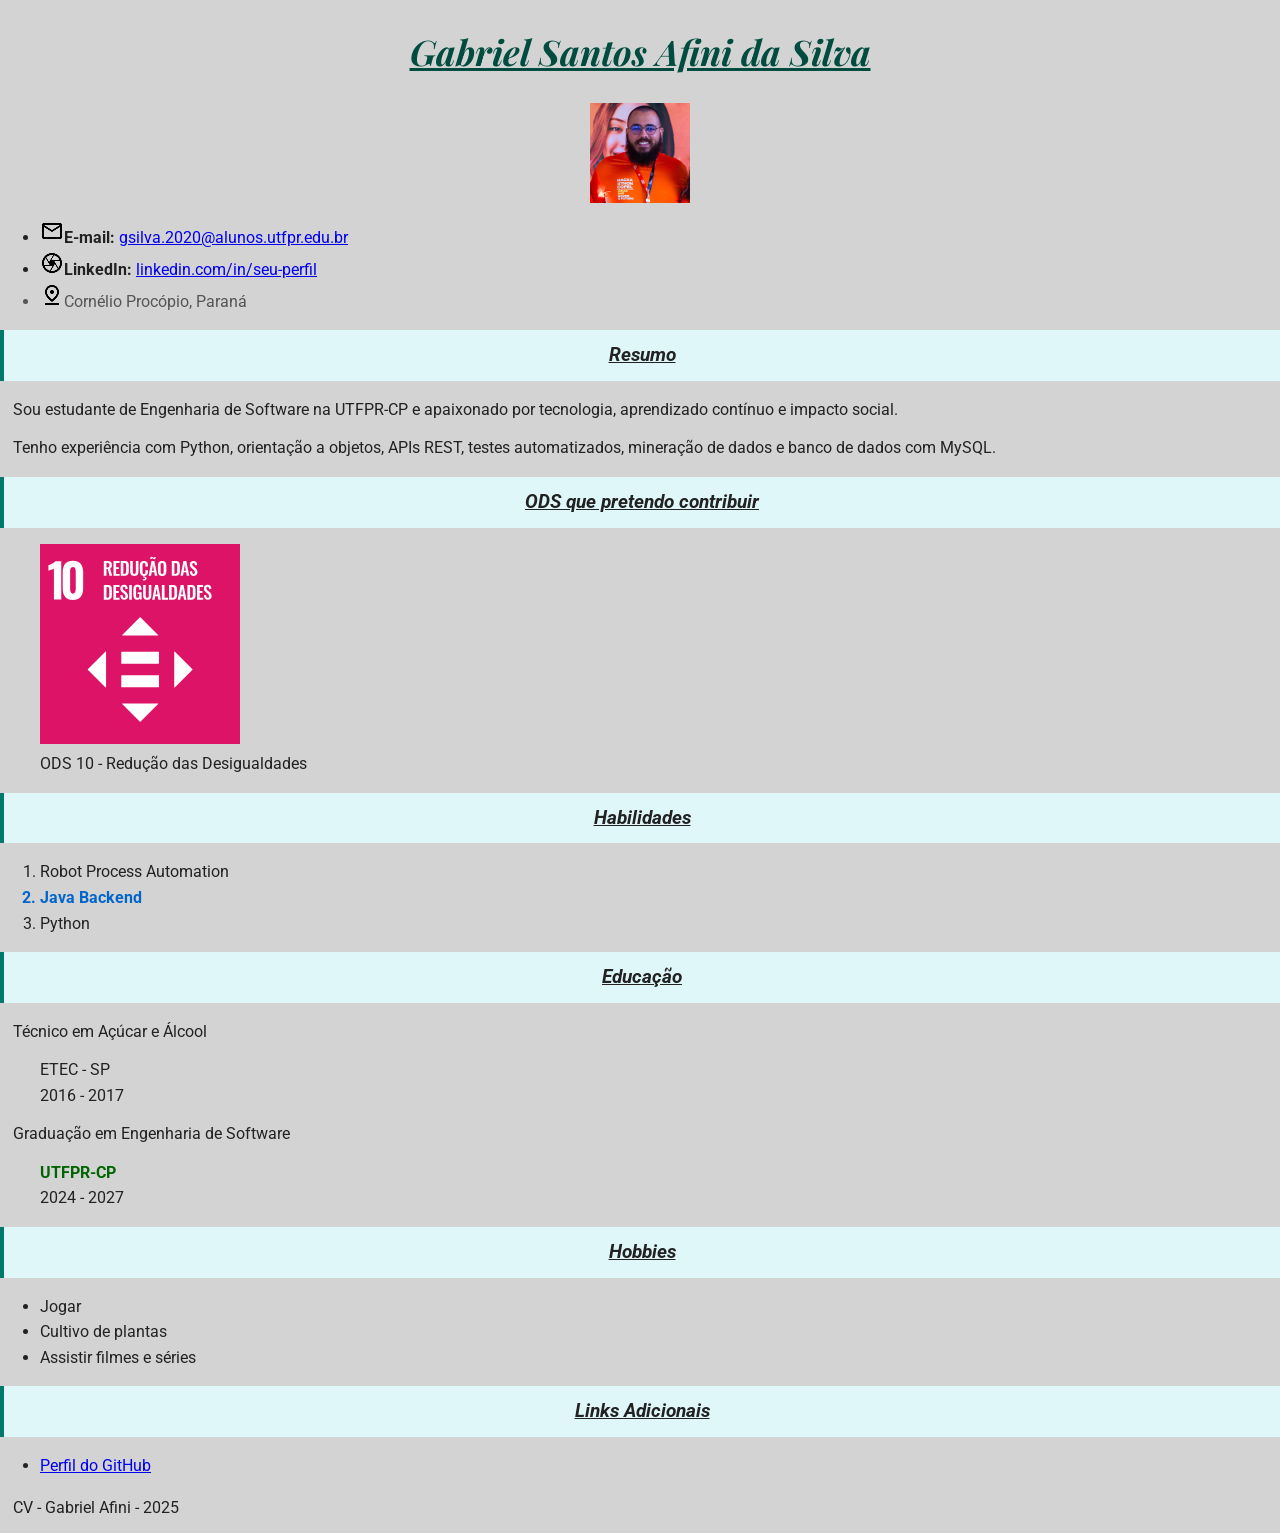
<file: index.html>
<!-- Gabrie Santos Afini da Silva RA 2267284 -->
<!DOCTYPE html>
<html lang="pt-br">

<head>
    <meta charset="UTF-8">
    <meta name="viewport" content="width=device-width, initial-scale=1.0">
    <title>CV - Gabriel Santos Afini da Silva</title>
    <link rel="stylesheet" href="css/style.css">
    
    <link href="https://fonts.googleapis.com/css2?family=Roboto:wght@400;700&family=Playfair+Display:ital,wght@1,400&display=swap" rel="stylesheet">
</head>

<body>
    <header id="topo">
        <h1 class="titulo-principal">Gabriel Santos Afini da Silva</h1>
        <figure>
            <img id="pic" src="assets/img/Gabriel.jpeg" alt="Foto de Perfil" width="100">
        </figure>
        <ul>
            <li><img src="assets/figs/mail.png"><strong>E-mail:</strong> <a href="mailto:gsilva.2020@alunos.utfpr.edu.br">gsilva.2020@alunos.utfpr.edu.br</a></li>
            <li><img src="assets/figs/LinkedIn.png"><strong>LinkedIn:</strong> <a href="https://www.linkedin.com/in/seu-perfil" target="_blank">linkedin.com/in/seu-perfil</a></li>
            <li class="localizacao"><img src="assets/figs/pin.png">Cornélio Procópio, Paraná</li>
        </ul>
    </header>

    <section class="resumo">
        <h2 class="destaque">Resumo</h2>
        <p>Sou estudante de Engenharia de Software na UTFPR-CP e apaixonado por tecnologia, aprendizado contínuo e impacto social.</p>
        <p>Tenho experiência com <span class="tecnologia">Python</span>, orientação a objetos, APIs REST, testes automatizados, mineração de dados e banco de dados com MySQL.</p>
    </section>

    <section>
        <h2 class="destaque">ODS que pretendo contribuir</h2>
        <figure>
            <img src="assets/img/SDG-10.svg" alt="Imagem ODS 10" width="200">
            <figcaption>ODS 10 - Redução das Desigualdades</figcaption>
        </figure>
    </section>

    <section>
        <h2 class="destaque">Habilidades</h2>
        <ol>
            <li>Robot Process Automation</li>
            <li id="habilidade-java">Java Backend</li>
            <li>Python</li>
        </ol>
    </section>

    <section>
        <h2 class="destaque">Educação</h2>
        <dl>
            <dt>Técnico em Açúcar e Álcool</dt>
            <dd>ETEC - SP</dd>
            <dd>2016 - 2017</dd>
            <dt>Graduação em Engenharia de Software</dt>
            <dd UTFPR="true">UTFPR-CP</dd>
            <dd>2024 - 2027</dd>
        </dl>
    </section>

    <section>
        <h2 class="destaque">Hobbies</h2>
        <ul>
            <li>Jogar</li>
            <li>Cultivo de plantas</li>
            <li>Assistir filmes e séries</li>
        </ul>
    </section>

    <section>
        <h2 class="destaque">Links Adicionais</h2>
        <ul>
            <li><a href="https://github.com/AzumaNoDoragon">Perfil do GitHub</a></li>
        </ul>
    </section>

    <footer>
        <p>CV - Gabriel Afini - 2025</p>
    </footer>
</body>

</html>
</file>
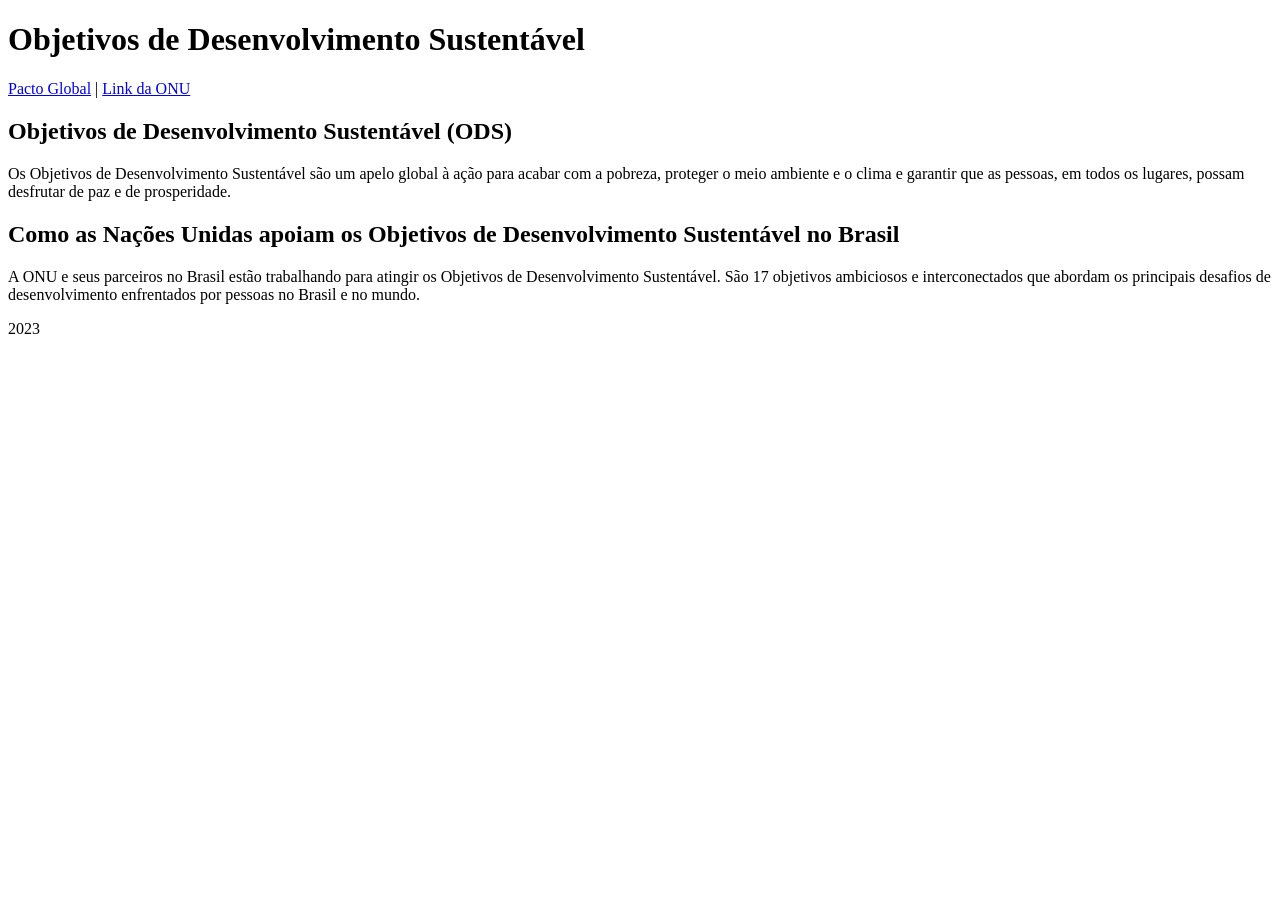
<file: exemplo1.html>
<!DOCTYPE html>
<html lang="pt-br">

<head>
  <meta charset="UTF-8">
  <meta name="viewport" content="width=device-width, initial-scale=1.0">
  <title>Exemplo 1 - Tag Semantica</title>
</head>

<body>
  <header>
    <h1>Objetivos de Desenvolvimento Sustentável</h1>
  </header>
  <nav>
    <a href="https://www.pactoglobal.org.br/ods" title="Pacto global - Rede Brasil" target="_blank">Pacto Global</a> 
    |
    <a href="https://brasil.un.org/pt-br/sdgs" title="Site oficial da ONU" target="_blank">Link da ONU</a>
    
  </nav>
  <section>
    <h1>Objetivos de Desenvolvimento Sustentável (ODS)</h1>
    <p>Os Objetivos de Desenvolvimento Sustentável são um apelo global à ação para acabar com a pobreza, proteger o meio
      ambiente e o clima e garantir que as pessoas, em todos os lugares, possam desfrutar de paz e de prosperidade.</p>
  </section>
  <article>
    <h2 id="odsbr">Como as Nações Unidas apoiam os Objetivos de Desenvolvimento Sustentável no Brasil</h2>
    <p>A ONU e seus parceiros no Brasil estão trabalhando para atingir os Objetivos de Desenvolvimento Sustentável. São
      17 objetivos ambiciosos e interconectados que abordam os principais desafios de desenvolvimento enfrentados por
      pessoas no Brasil e no mundo.</p>
  </article>
  <footer>
    <p>2023</p>
  </footer>
</body>

</html>
</file>
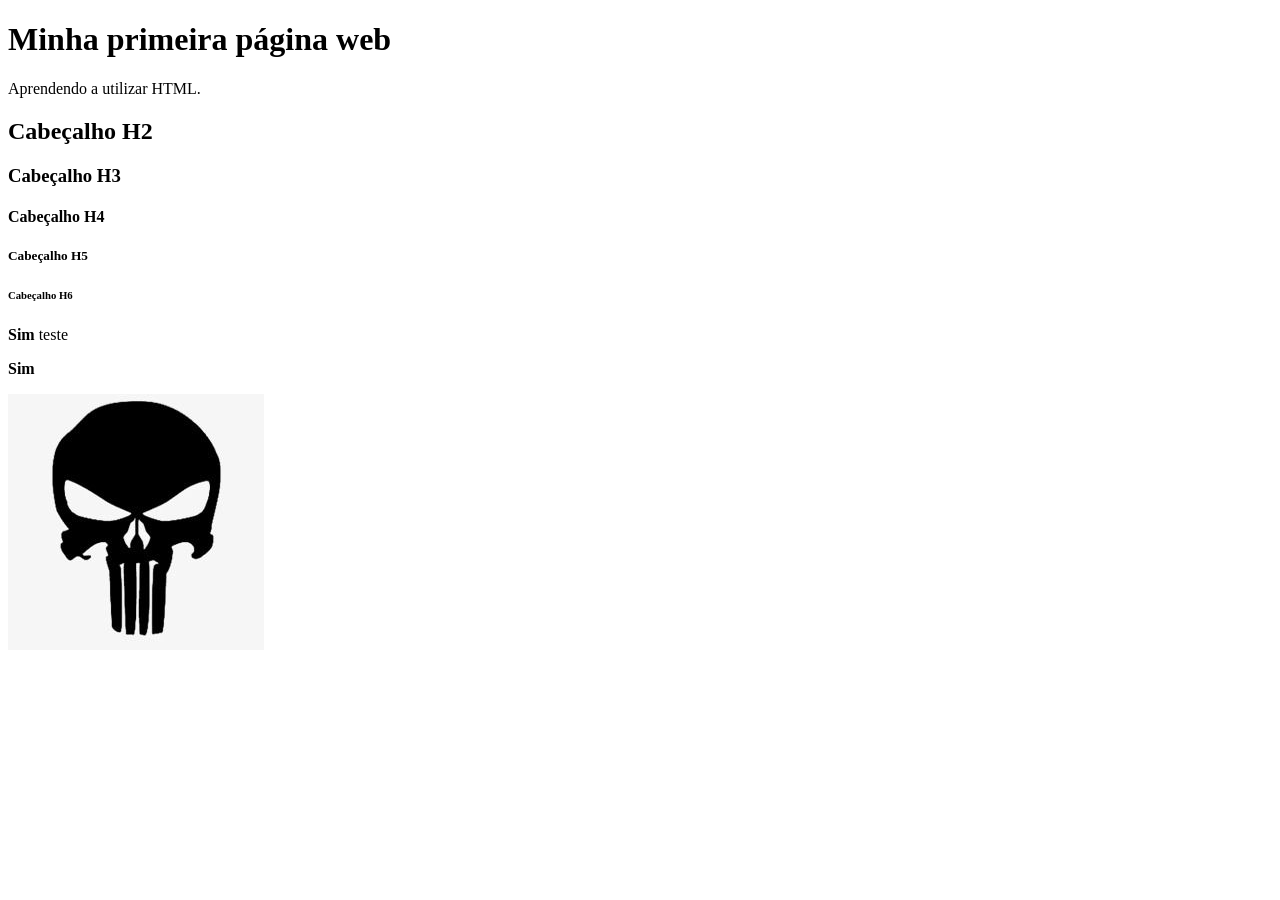
<file: exemplo2.html>
<!DOCTYPE html>
<html lang="pt-br">

<head>
    <meta charset="UTF-8">
    <meta name="viewport" content="width=device-width, initial-scale=1.0">
    <title>Document</title>
</head>

<body>
    <h1>Minha primeira página web</h1>
    <p>Aprendendo a utilizar HTML.</p>
    <h2>Cabeçalho H2</h2>
    <h3>Cabeçalho H3</h3>
    <h4>Cabeçalho H4</h4>
    <h5>Cabeçalho H5</h5>
    <h6>Cabeçalho H6</h6>
    <p><b>Sim</b> teste</p>
    <b>Sim</b>
    <p></p>
    <img src="img/Skull.jpg" alt="Dark Skull">
    <footer>

    </footer>
</body> 

</html>
</file>
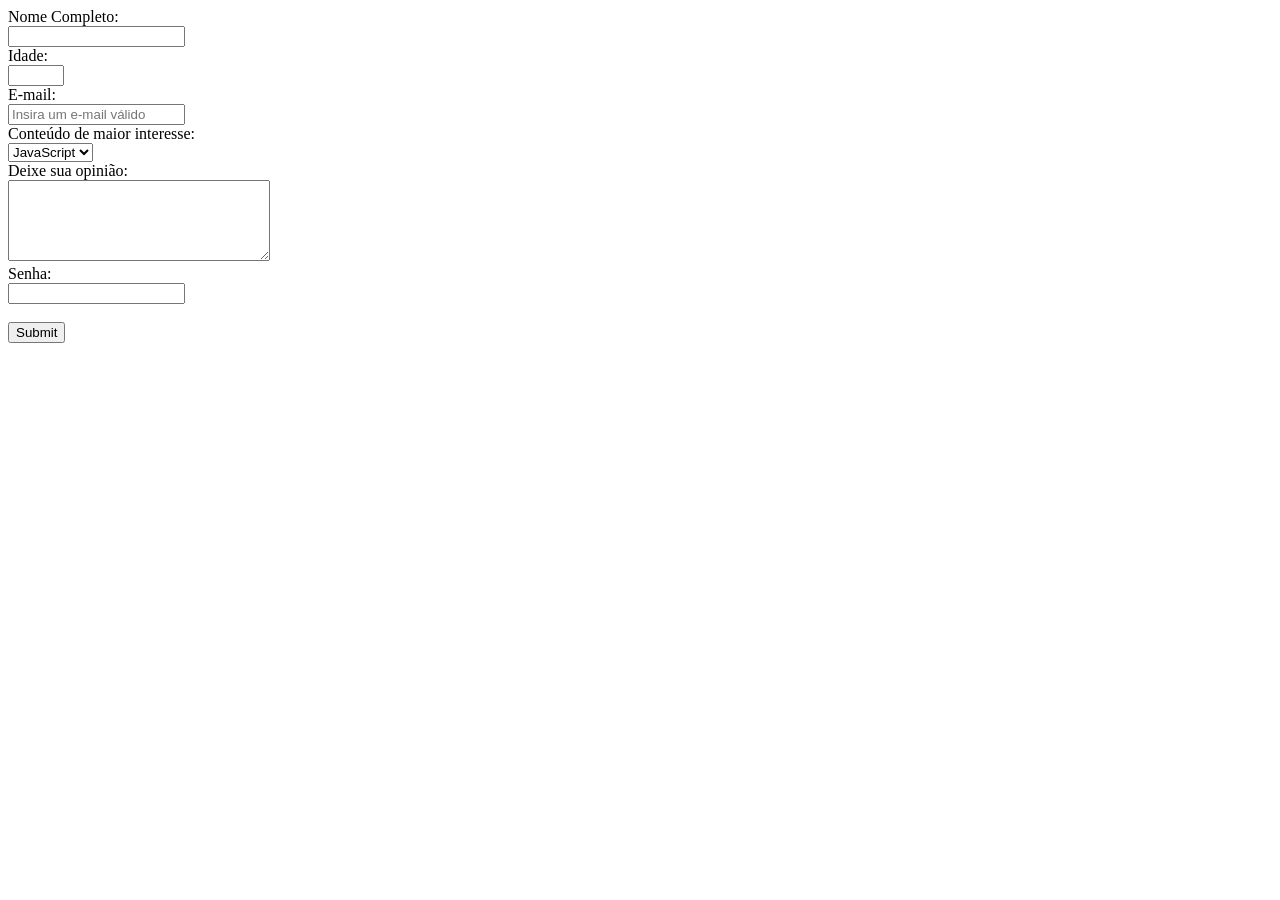
<file: exemploform.html>
<!DOCTYPE html>
<html lang="pt-br">

<head>
    <meta charset="UTF-8">
    <meta name="viewport" content="width=device-width, initial-scale=1.0">
    <title>Forms</title>
</head>

<body>
    <form>
        <label for="username">Nome Completo:</label><br>
        <input type="text" id="username" name="username" required><br>

        <label for="idade">Idade:</label><br>
        <input type="number" id="idade" name="idade" min="18" max="120" required><br>

        <label for="email">E-mail:</label><br>
        <input type="text" id="email" name="email" placeholder="Insira um e-mail válido" pattern="^[a-zA-Z0-9._%+-]+@[a-zA-Z0-9.-]+\.[a-zA-Z]{2,}$" required ><br>

        <label for="interesse">Conteúdo de maior interesse:</label><br>
        <select name="select_conteudo" id="interesse">
            <option value="CSS">CSS</option>
            <option value="HTML">HTML</option>
            <option value="JavaScript" selected>JavaScript</option>
        </select><br>


        <label for="opiniao">Deixe sua opinião:</label><br>
        <textarea name="opiniao" id="opiniao" rows="5" cols="30"></textarea><br>

        <label for="password">Senha:</label><br>
        <input type="password" id="password" name="password" required><br>

        <br><input type="submit">
    </form>
</body>

</html>
</file>
<file: css/style.css>
body {
    font-family: 'Roboto', sans-serif;
    background-color: #d3d3d3;
    color: #222;
    line-height: 1.6;
    margin: 0;
    padding: 0;
}

h1, h2 {
    text-align: center;
    text-decoration: underline; 
    font-style: italic; 
}

#pic {
    display: block;
    margin: 0 auto;
}

#habilidade-java {
    color: #0066cc;
    font-weight: bold; 
}

p, dt {
    margin: 1vw;
}

.destaque {
    font-size: 1.2em;
    font-style: oblique; 
    background-color: #e0f7fa;
    padding: 10px;
    border-left: 4px solid #00796b;
}

dd[UTFPR="true"] {
    color: darkgreen;
    font-weight: bold;
}

a:hover {
    color: red;
    text-decoration: none;
}

* {
    box-sizing: border-box;
}

.titulo-principal {
    font-family: 'Playfair Display', serif;
    font-size: 2.2em;
    color: #004d40;
}

.localizacao {
    color: #555;
}
</file>
